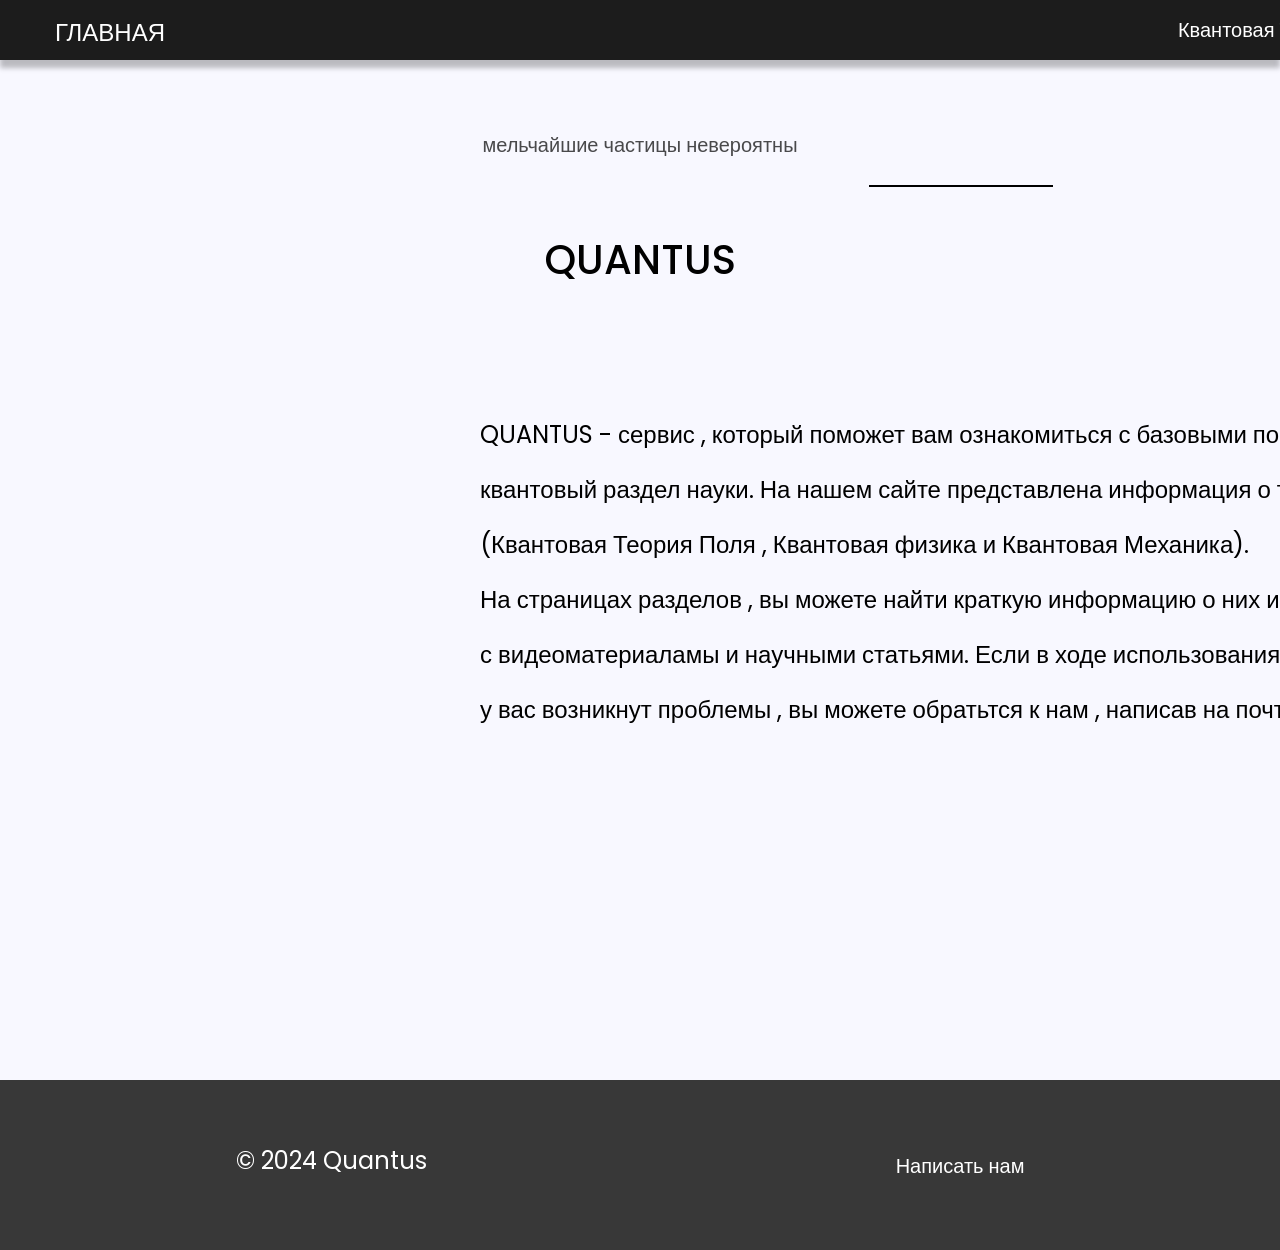
<file: index.html>
<!DOCTYPE html>
<html lang="en">
<head>
    <link rel="preconnect" href="https://fonts.googleapis.com">
    <link rel="preconnect" href="https://fonts.gstatic.com" crossorigin>
    <link href="https://fonts.googleapis.com/css2?family=Poppins:ital,wght@0,100;0,200;0,300;0,400;0,500;0,600;0,700;0,800;0,900;1,100;1,200;1,300;1,400;1,500;1,600;1,700;1,800;1,900&display=swap" rel="stylesheet">
    <meta charset="UTF-8">
    <meta name="viewport" content="width=device-width, initial-scale=1.0">
    <title>Главная</title>
    <link rel="stylesheet" href="main-style.css">
</head>
<body>
    <div class="container">
        <div class="main-text">
            <div style="width: 100%; height: 40px; left: 0px; top: 0px; position: absolute; opacity: 0.70; text-align: center; color: black; font-size: 20px; font-family: 'Poppins' , sans-serif; font-weight: 400; word-wrap: break-word">мельчайшие частицы невероятны</div>
            <div style="width: 100%; height: 100px; left: 0px; top: 100px; position: absolute; text-align: center; color: black; font-size: 40px; font-family: 'Poppins' , sans-serif; font-weight: 500; word-wrap: break-word">QUANTUS</div>
            <div style="width: 181.59px; height: 0px; left: 869px; top: 55px; position: absolute; border: 1px black solid"></div>
        </div>
        <div class="header">
            <div style="width: 100%; height: 60px; left: 0px; top: 0px; position: absolute; background: #1C1C1C; box-shadow: 0px 8px 5px rgba(0, 0, 0, 0.25)"></div>
            <div class="header-main"><a href="./index.html">ГЛАВНАЯ</a></div>
            <div class="header-theory"><a href="./theory.html">Квантовая Теория</a></div>
            <div class="header-physic"><a href="./physic.html">Квантовая Физика</a></div>
            <div class="header-mechanic"><a href="./mechanic.html">Квантовая Механика</a></div>
        </div>
        <div style="width: 960px; height: 640px; left: 480px; top: 407px; position: absolute; color: black; font-size: 24px; font-family: 'Poppins' , sans-serif; font-weight: 400; line-height: 55px; word-wrap: break-word">QUANTUS - сервис , который поможет вам ознакомиться с базовыми понятиями про квантовый раздел науки. На нашем сайте представлена информация о трёх разделах (Квантовая Теория Поля , Квантовая физика и Квантовая Механика).<br/>На страницах разделов , вы можете найти краткую информацию о них и ознакомиться с видеоматериаламы и научными статьями. Если в ходе использования нашего сайта у вас возникнут проблемы , вы можете обратьтся к нам , написав на почту.</div>
        <div class="footer">
            <div style="width: 100%; height: 170px; left: 0px; top: 0px; position: absolute; background: #383838"></div>
            <div class="footer-support"><a href="quantussupp0rt@gmail.com">Написать нам</a></div>
            <div style="width: 460px; height: 27px; left: 101px; top: 63px; position: absolute; text-align: center; color: white; font-size: 24px; font-family: 'Poppins' , sans-serif; font-weight: 400; word-wrap: break-word">© 2024 Quantus</div>
        </div>
    </div>
</body>
</html>
</file>
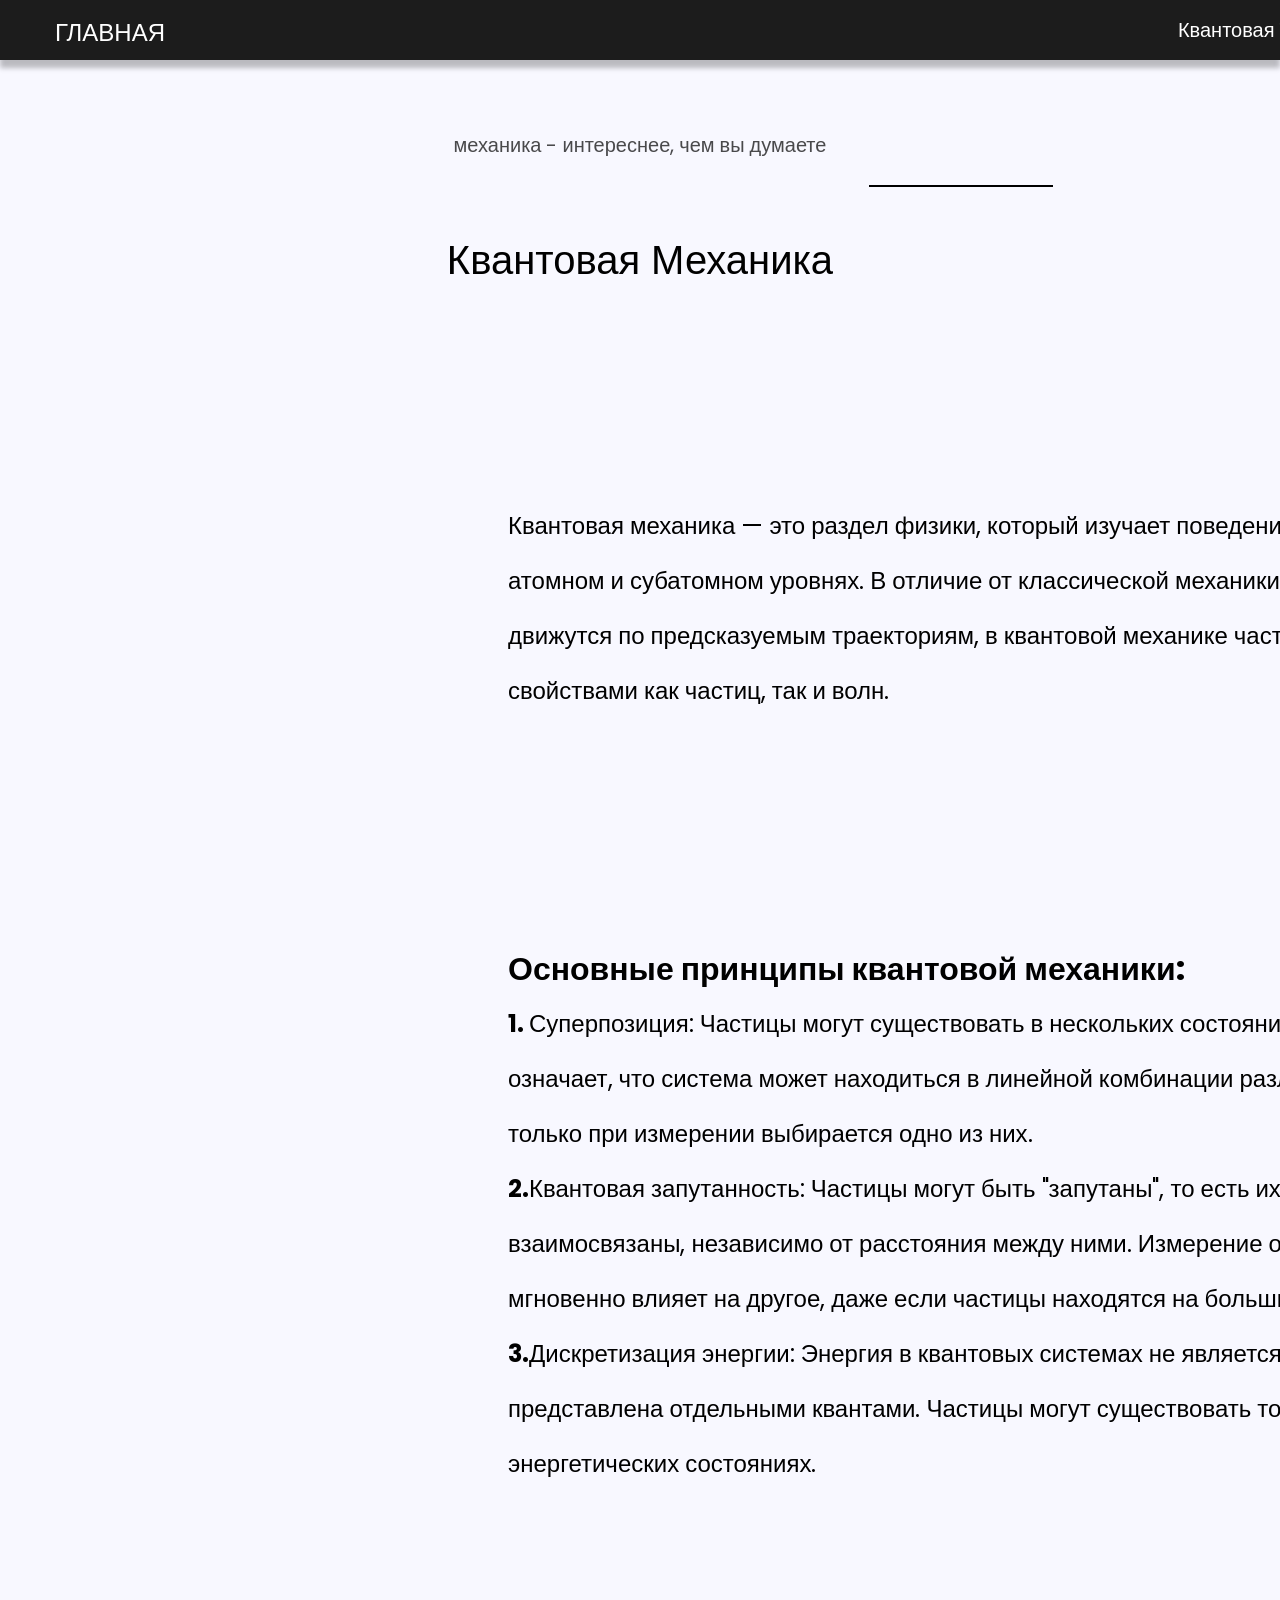
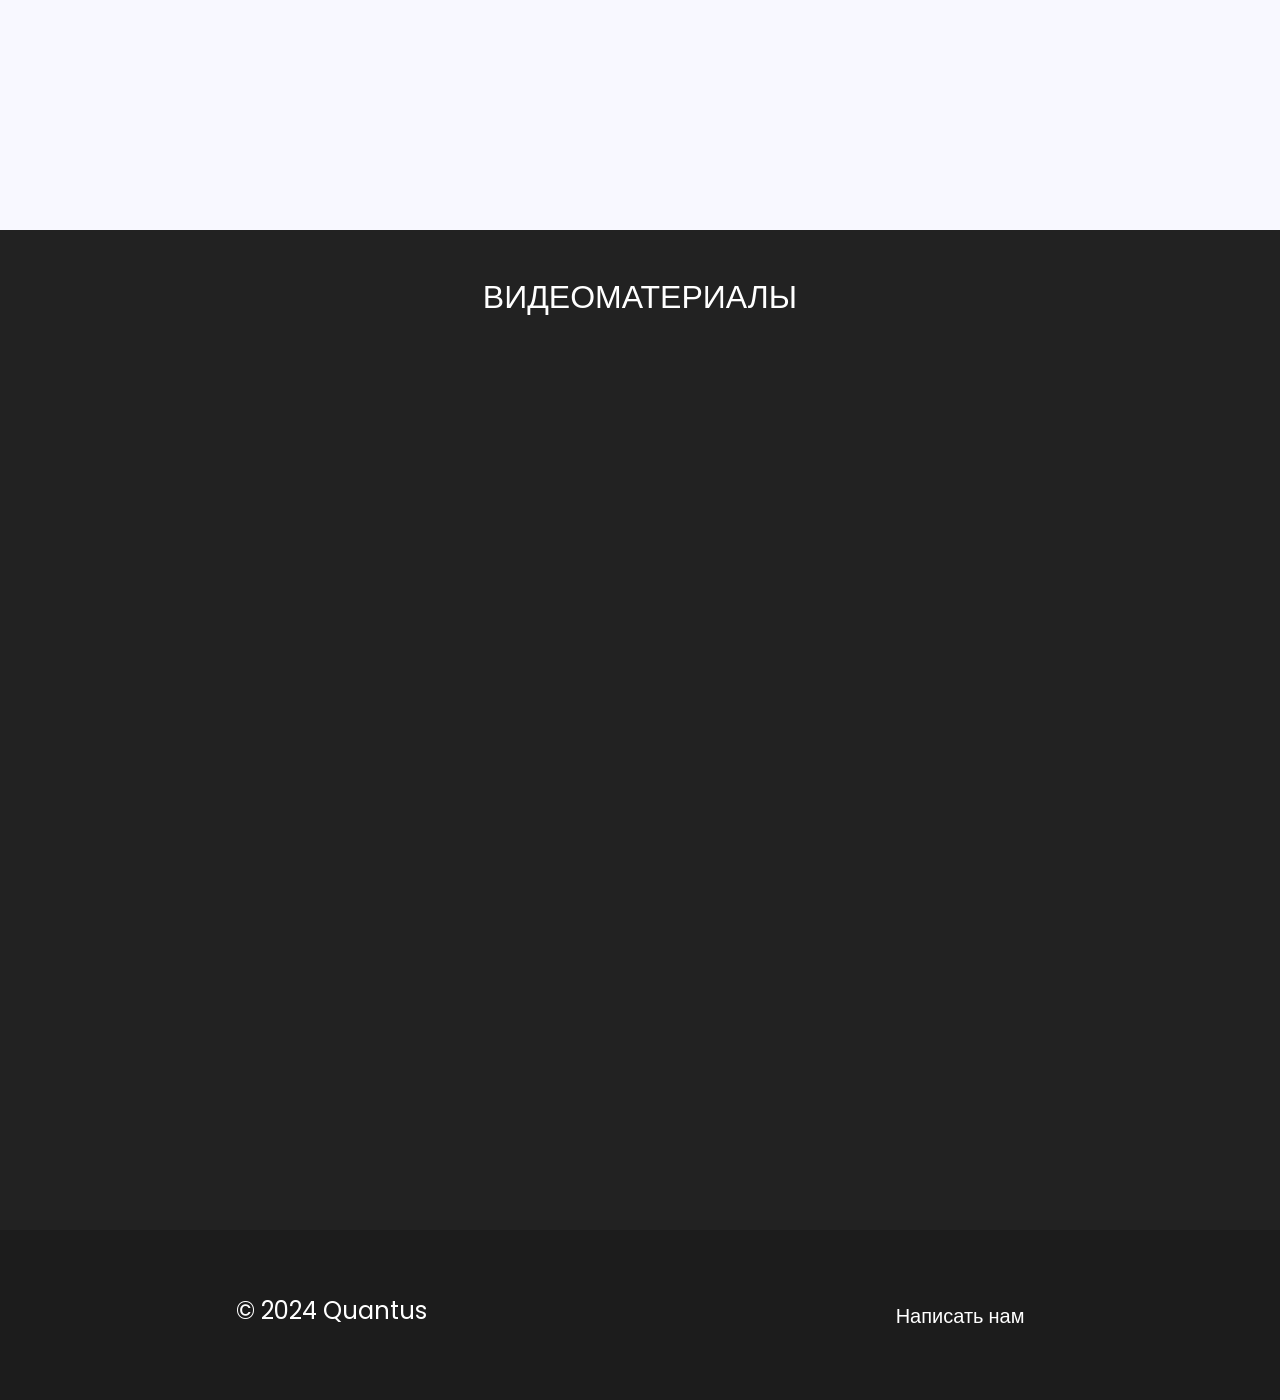
<file: mechanic.html>
<!DOCTYPE html>
<html lang="en">
<head>
    <link rel="preconnect" href="https://fonts.googleapis.com">
    <link rel="preconnect" href="https://fonts.gstatic.com" crossorigin>
    <link href="https://fonts.googleapis.com/css2?family=Poppins:ital,wght@0,100;0,200;0,300;0,400;0,500;0,600;0,700;0,800;0,900;1,100;1,200;1,300;1,400;1,500;1,600;1,700;1,800;1,900&display=swap" rel="stylesheet">
    <meta charset="UTF-8">
    <meta name="viewport" content="width=device-width, initial-scale=1.0">
    <title>Механика</title>
    <link rel="stylesheet" href="mechanic-style.css">
</head>
<body>
    <div class="container">
        <div style="width: 100%; height: 200px; left: -0px; top: 130px; position: absolute">
            <div style="width: 100%; height: 40px; left: 0px; top: 0px; position: absolute; opacity: 0.70; text-align: center; color: black; font-size: 20px; font-family: 'Poppins' , sans-serif; font-weight: 400; word-wrap: break-word">механика - интереснее, чем вы думаете</div>
            <div style="width: 100%; height: 100px; left: 0px; top: 100px; position: absolute; text-align: center; color: black; font-size: 40px; font-family: 'Poppins' , sans-serif;; font-weight: 400; word-wrap: break-word">Квантовая Механика</div>
            <div style="width: 181.59px; height: 0px; left: 869px; top: 55px; position: absolute; border: 1px black solid"></div>
        </div>
        <div class="header">
            <div style="width: 100%; height: 60px; left: 0px; top: 0px; position: absolute; background: #1C1C1C; box-shadow: 0px 8px 5px rgba(0, 0, 0, 0.25)"></div>
            <div class="header-main"><a href="./index.html">ГЛАВНАЯ</a></div>
            <div class="header-theory"><a href="./theory.html">Квантовая Теория</a></div>
            <div class="header-physic"><a href="./physic.html">Квантовая Физика</a></div>
            <div class="header-mechanic"><a href="./mechanic.html">Квантовая Механика</a></div>
        </div>
        <div style="width: 960px; height: 301px; left: 508px; top: 498px; position: absolute; color: black; font-size: 24px; font-family: 'Poppins' , sans-serif; font-weight: 400; line-height: 55px; word-wrap: break-word">Квантовая механика — это раздел физики, который изучает поведение частиц на атомном и субатомном уровнях. В отличие от классической механики, где объекты движутся по предсказуемым траекториям, в квантовой механике частицы обладают свойствами как частиц, так и волн.</div>
        <div style="width: 100%; height: 170px; left: 0px; top: 2830px; position: absolute">
            <div style="width: 100%; height: 170px; left: 0px; top: 0px; position: absolute; background: #1C1C1C"></div>
            <div class="footer-support"><a href="quantussupp0rt@gmail.com">Написать нам</a></div>
            <div style="width: 460px; height: 27px; left: 101px; top: 63px; position: absolute; text-align: center; color: white; font-size: 24px; font-family: 'Poppins' , sans-serif; font-weight: 400; word-wrap: break-word">© 2024 Quantus</div>
        </div>
        <div style="width: 100%; height: 1000px; left: 0px; top: 1830px; position: absolute">
            <div style="width: 100%; height: 1000px; left: 0px; top: 0px; position: absolute; background: #222222"></div>
            <div style="width: 100%; height: 65px; left: 0px; top: 39px; position: absolute; text-align: center; color: white; font-size: 32px; font-family: 'Poppins' , sans-serif; font-weight: 400; line-height: 55px; word-wrap: break-word">ВИДЕОМАТЕРИАЛЫ</div>
            <div style="width: 1100%; height: 223px; left: 0px; top: 377px; position: absolute; text-align: center; color: white; font-size: 32px; font-family: 'Poppins' , sans-serif; font-weight: 400; line-height: 55px; word-wrap: break-word">ВРЕМЕННО НЕ ДОСТУПНО</div>
        </div>
        <div style="width: 1073px; height: 800px; left: 508px; top: 941px; position: absolute"><span style="color: black; font-size: 32px; font-family: 'Poppins' , sans-serif; font-weight: 700; line-height: 55px; word-wrap: break-word">Основные принципы квантовой механики:<br/></span><span style="color: black; font-size: 24px; font-family: 'Poppins' , sans-serif; font-weight: 400; line-height: 55px; word-wrap: break-word">  </span><span style="color: black; font-size: 24px; font-family: 'Poppins' , sans-serif; font-weight: 700; line-height: 55px; word-wrap: break-word">1. </span><span style="color: black; font-size: 24px; font-family: 'Poppins' , sans-serif; font-weight: 400; line-height: 55px; word-wrap: break-word">Суперпозиция: Частицы могут существовать в нескольких состояниях одновременно. Это означает, что система может находиться в линейной комбинации различных состояний, и только при измерении выбирается одно из них.<br/></span><span style="color: black; font-size: 24px; font-family: 'Poppins' , sans-serif;; font-weight: 700; line-height: 55px; word-wrap: break-word">2.</span><span style="color: black; font-size: 24px; font-family: 'Poppins' , sans-serif; font-weight: 400; line-height: 55px; word-wrap: break-word">Квантовая запутанность: Частицы могут быть "запутаны", то есть их состояния взаимосвязаны, независимо от расстояния между ними. Измерение одного состояния мгновенно влияет на другое, даже если частицы находятся на больших расстояниях.<br/></span><span style="color: black; font-size: 24px; font-family: 'Poppins' , sans-serif; font-weight: 700; line-height: 55px; word-wrap: break-word">3.</span><span style="color: black; font-size: 24px; font-family: 'Poppins' , sans-serif; font-weight: 400; line-height: 55px; word-wrap: break-word">Дискретизация энергии: Энергия в квантовых системах не является непрерывной, а представлена отдельными квантами. Частицы могут существовать только в определенных энергетических состояниях.</span></div>
    </div>
</body>
</html>
</file>
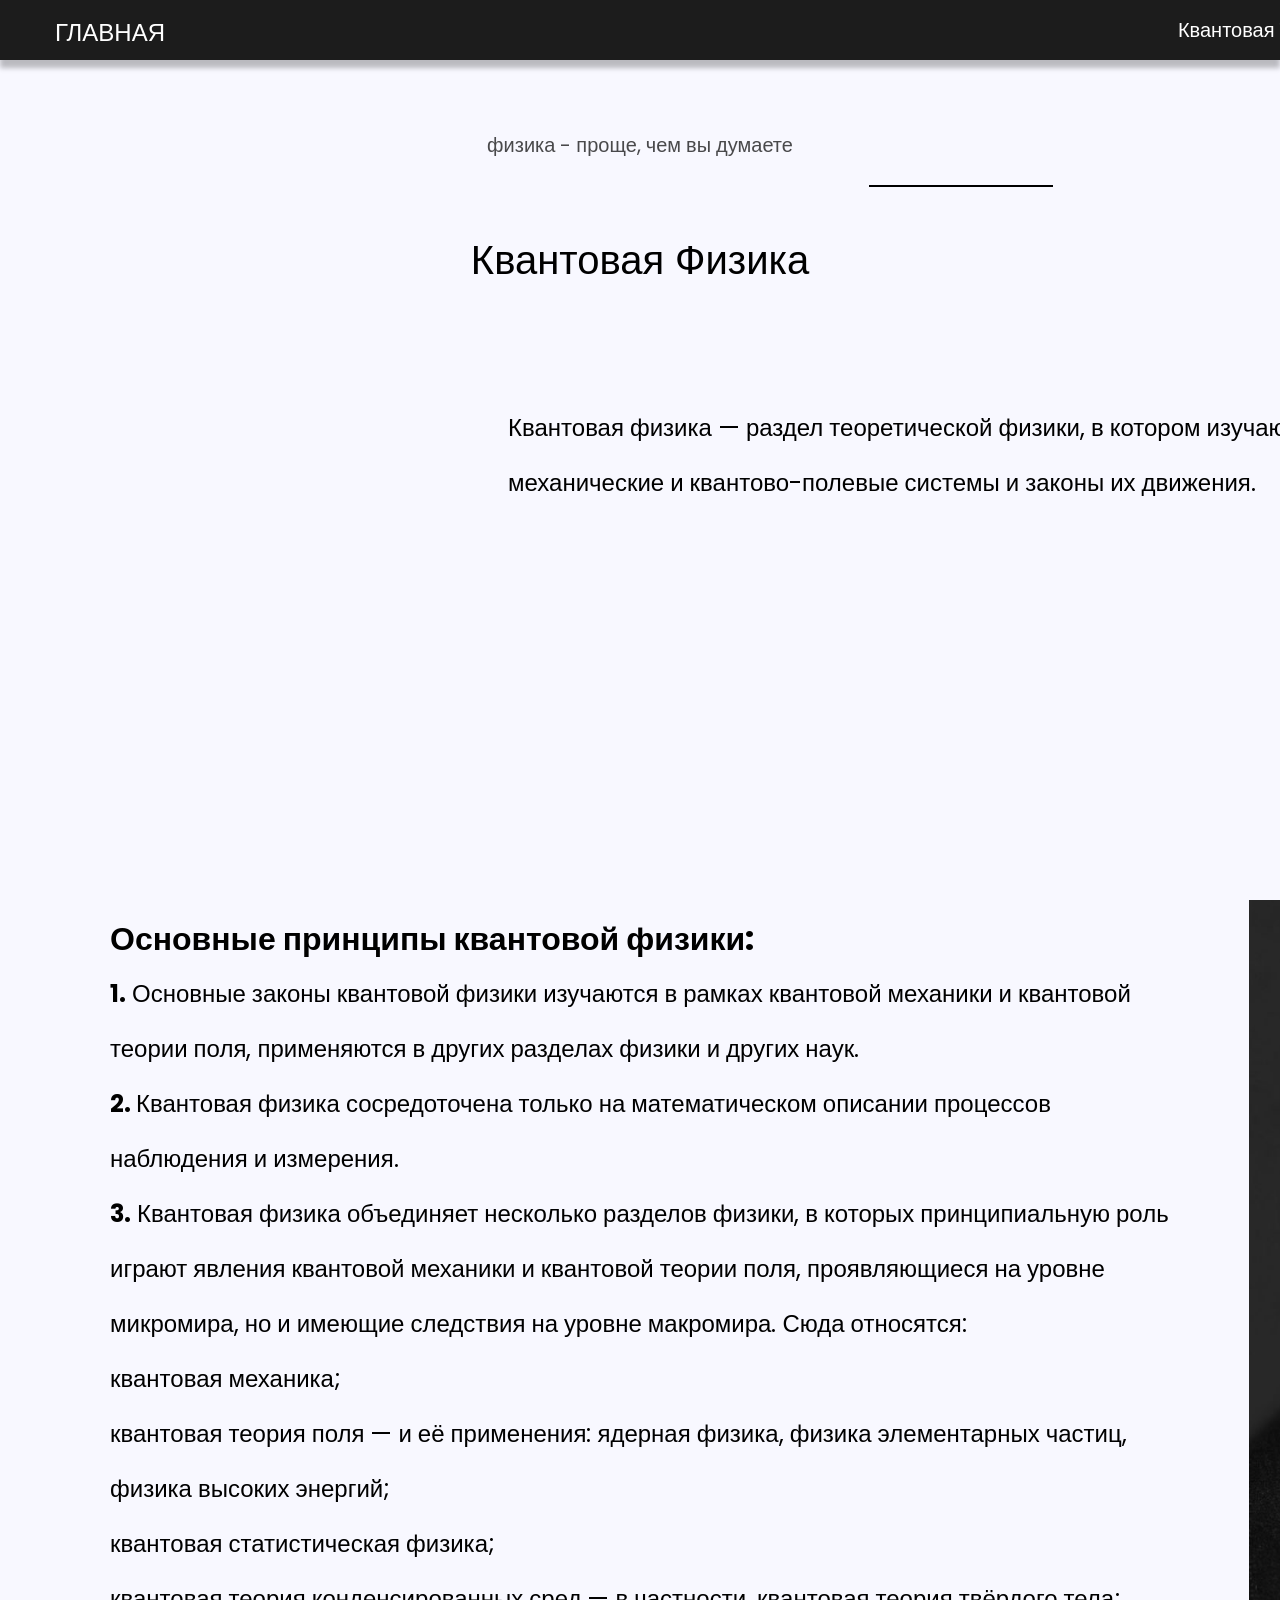
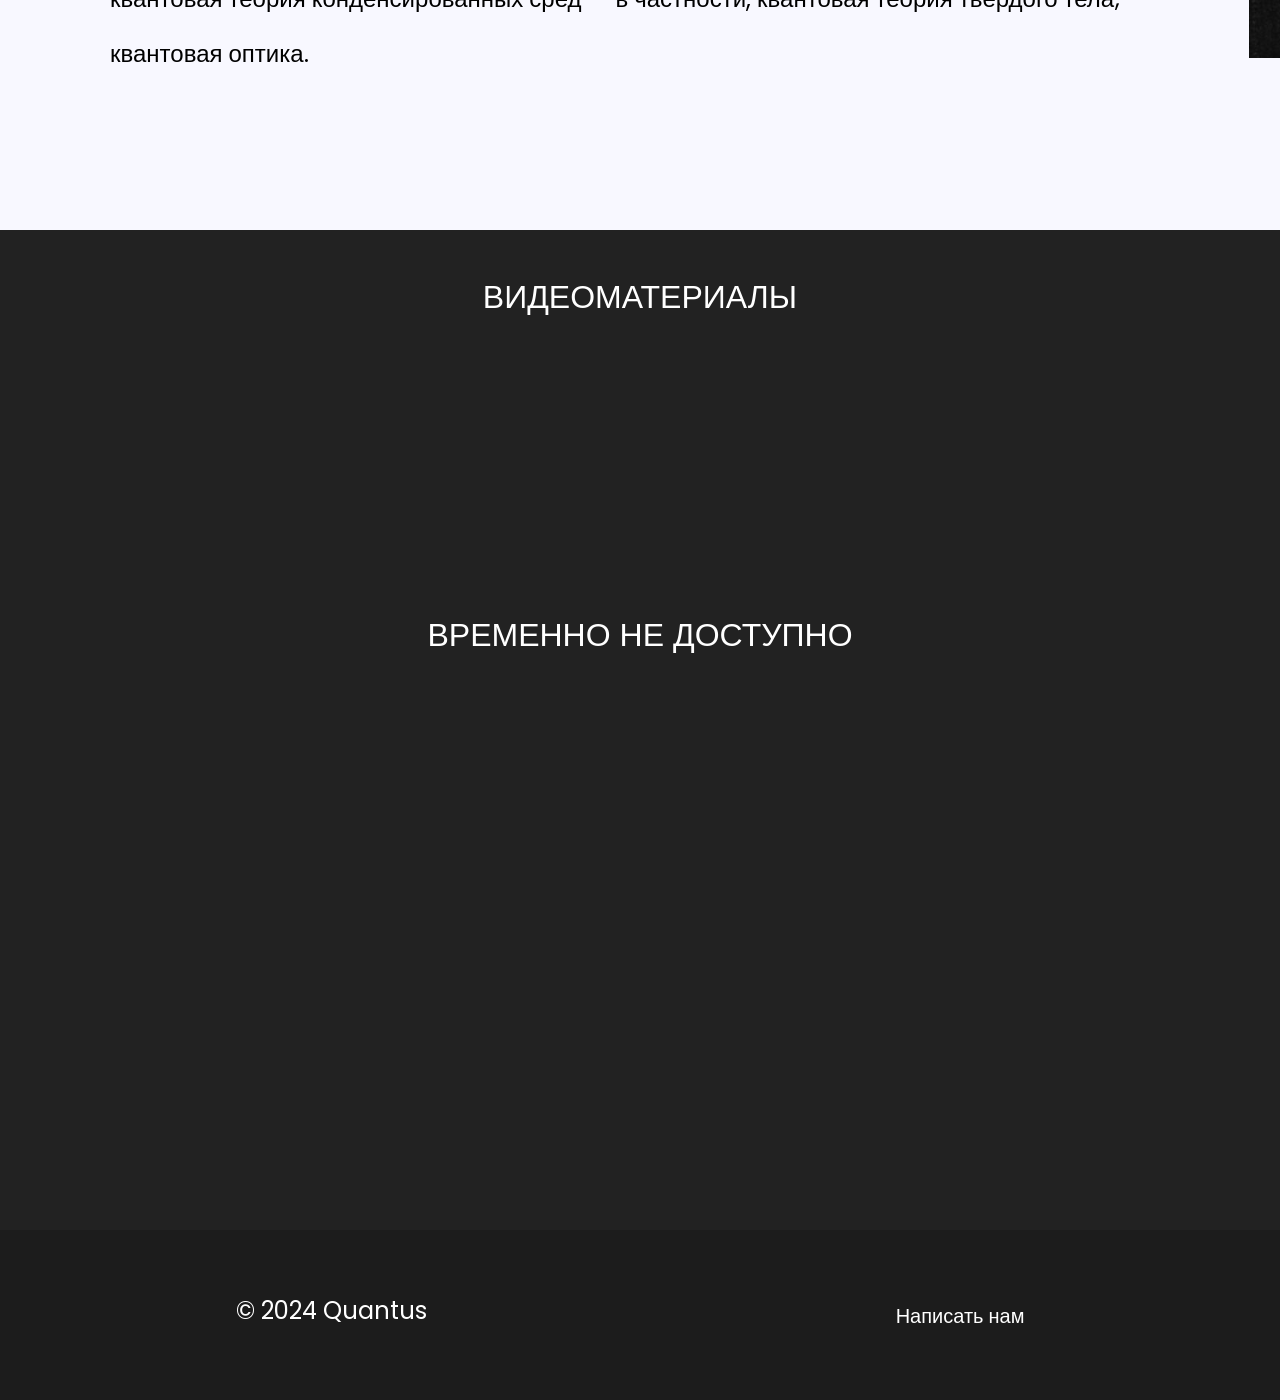
<file: physic.html>
<!DOCTYPE html>
<html lang="en">
<head>
    <link rel="preconnect" href="https://fonts.googleapis.com">
    <link rel="preconnect" href="https://fonts.gstatic.com" crossorigin>
    <link href="https://fonts.googleapis.com/css2?family=Poppins:ital,wght@0,100;0,200;0,300;0,400;0,500;0,600;0,700;0,800;0,900;1,100;1,200;1,300;1,400;1,500;1,600;1,700;1,800;1,900&display=swap" rel="stylesheet">
    <meta charset="UTF-8">
    <meta name="viewport" content="width=device-width, initial-scale=1.0">
    <title>Физика</title>
    <link rel="stylesheet" href="physic.css">
</head>
<body>
    <div class="container">
        <div style="width: 100%; height: 200px; left: -0px; top: 130px; position: absolute">
            <div style="width: 100%; height: 40px; left: 0px; top: 0px; position: absolute; opacity: 0.70; text-align: center; color: black; font-size: 20px; font-family: 'Poppins' , sans-serif; font-weight: 400; word-wrap: break-word">физика - проще, чем вы думаете</div>
            <div style="width: 100%; height: 100px; left: 0px; top: 100px; position: absolute; text-align: center; color: black; font-size: 40px; font-family: 'Poppins' , sans-serif; font-weight: 400; word-wrap: break-word">Квантовая Физика</div>
            <div style="width: 181.59px; height: 0px; left: 869px; top: 55px; position: absolute; border: 1px black solid"></div>
        </div>
        <div class="header">
            <div style="width: 100%; height: 60px; left: 0px; top: 0px; position: absolute; background: #1C1C1C; box-shadow: 0px 8px 5px rgba(0, 0, 0, 0.25)"></div>
            <div class="header-main"><a href="./index.html">ГЛАВНАЯ</a></div>
            <div class="header-theory"><a href="./theory.html">Квантовая Теория</a></div>
            <div class="header-physic"><a href="./physic.html">Квантовая Физика</a></div>
            <div class="header-mechanic"><a href="./mechanic.html">Квантовая Механика</a></div>
        </div>
        <div style="width: 960px; height: 400px; left: 508px; top: 400px; position: absolute; color: black; font-size: 24px; font-family: 'Poppins' , sans-serif; font-weight: 400; line-height: 55px; word-wrap: break-word">Квантовая физика — раздел теоретической физики, в котором изучаются квантово-механические и квантово-полевые системы и законы их движения.</div>
        <div style="width: 100%; height: 170px; left: 0px; top: 2830px; position: absolute">
            <div style="width: 100%; height: 170px; left: 0px; top: 0px; position: absolute; background: #1C1C1C"></div>
            <div class="footer-support"><a href="quantussupp0rt@gmail.com">Написать нам</a></div>
            <div style="width: 460px; height: 27px; left: 101px; top: 63px; position: absolute; text-align: center; color: white; font-size: 24px; font-family: 'Poppins' , sans-serif; font-weight: 400; word-wrap: break-word">© 2024 Quantus</div>
        </div>
        <div style="width: 100%; height: 1000px; left: 0px; top: 1830px; position: absolute">
            <div style="width: 100%; height: 1000px; left: 0px; top: 0px; position: absolute; background: #222222"></div>
            <div style="width: 100%; height: 65px; left: 0px; top: 39px; position: absolute; text-align: center; color: white; font-size: 32px; font-family: 'Poppins' , sans-serif; font-weight: 400; line-height: 55px; word-wrap: break-word">ВИДЕОМАТЕРИАЛЫ</div>
            <div style="width: 100%; height: 223px; left: 0px; top: 377px; position: absolute; text-align: center; color: white; font-size: 32px; font-family: 'Poppins' , sans-serif; font-weight: 400; line-height: 55px; word-wrap: break-word">ВРЕМЕННО НЕ ДОСТУПНО</div>
        </div>
        <div style="width: 169.78px; height: 27.43px; left: 1523.16px; top: 1556.75px; position: absolute; color: black; font-size: 24px; font-family: 'Poppins' , sans-serif; font-weight: 700; line-height: 55px; word-wrap: break-word">Макс Планк</div>
        <div style="width: 1697.90px; height: 900px; left: 110px; top: 900px; position: absolute">
            <div style="width: 1073px; height: 888.88px; left: -0px; top: 11.12px; position: absolute"><span style="color: black; font-size: 32px; font-family: 'Poppins' , sans-serif; font-weight: 700; line-height: 55px; word-wrap: break-word">Основные принципы квантовой физики:<br/></span><span style="color: black; font-size: 24px; font-family: 'Poppins' , sans-serif; font-weight: 400; line-height: 55px; word-wrap: break-word">  </span><span style="color: black; font-size: 24px; font-family: 'Poppins' , sans-serif; font-weight: 700; line-height: 55px; word-wrap: break-word"> 1.</span><span style="color: black; font-size: 24px; font-family: 'Poppins' , sans-serif; font-weight: 400; line-height: 55px; word-wrap: break-word">  Основные законы квантовой физики изучаются в рамках квантовой механики и квантовой теории поля, применяются в других разделах физики и других наук. <br/>   </span><span style="color: black; font-size: 24px; font-family: 'Poppins' , sans-serif; font-weight: 700; line-height: 55px; word-wrap: break-word">2. </span><span style="color: black; font-size: 24px; font-family: 'Poppins' , sans-serif; font-weight: 400; line-height: 55px; word-wrap: break-word"> Квантовая физика сосредоточена только на математическом описании процессов наблюдения и измерения. <br/>   </span><span style="color: black; font-size: 24px; font-family: 'Poppins' , sans-serif; font-weight: 700; line-height: 55px; word-wrap: break-word">3.</span><span style="color: black; font-size: 24px; font-family: 'Poppins' , sans-serif; font-weight: 400; line-height: 55px; word-wrap: break-word">  Квантовая физика объединяет несколько разделов физики, в которых принципиальную роль играют явления квантовой механики и квантовой теории поля, проявляющиеся на уровне микромира, но и имеющие следствия на уровне макромира.                Сюда относятся: <br/></span><span style="color: black; font-size: 24px; font-family: 'Poppins' , sans-serif; font-weight: 400; line-height: 55px; word-wrap: break-word">квантовая механика; <br/>квантовая теория поля — и её применения: ядерная физика, физика элементарных частиц, физика высоких энергий; <br/>квантовая статистическая физика; <br/>квантовая теория конденсированных сред — в частности, квантовая теория твёрдого тела; <br/>квантовая оптика. </span></div>
            <div style="width: 183.18px; height: 0px; left: 1328.74px; top: 777.16px; position: absolute; border: 1px black solid"></div>
            <img style="width: 558.90px; height: 758.46px; left: 1139px; top: 0px; position: absolute" src="photo_2024-12-05_22-36-20.jpg" />
            <div style="width: 100px; height: 101.12px; left: 1377px; top: 756.40px; position: absolute"></div>
        </div>
    </div>
</body>
</html>
</file>
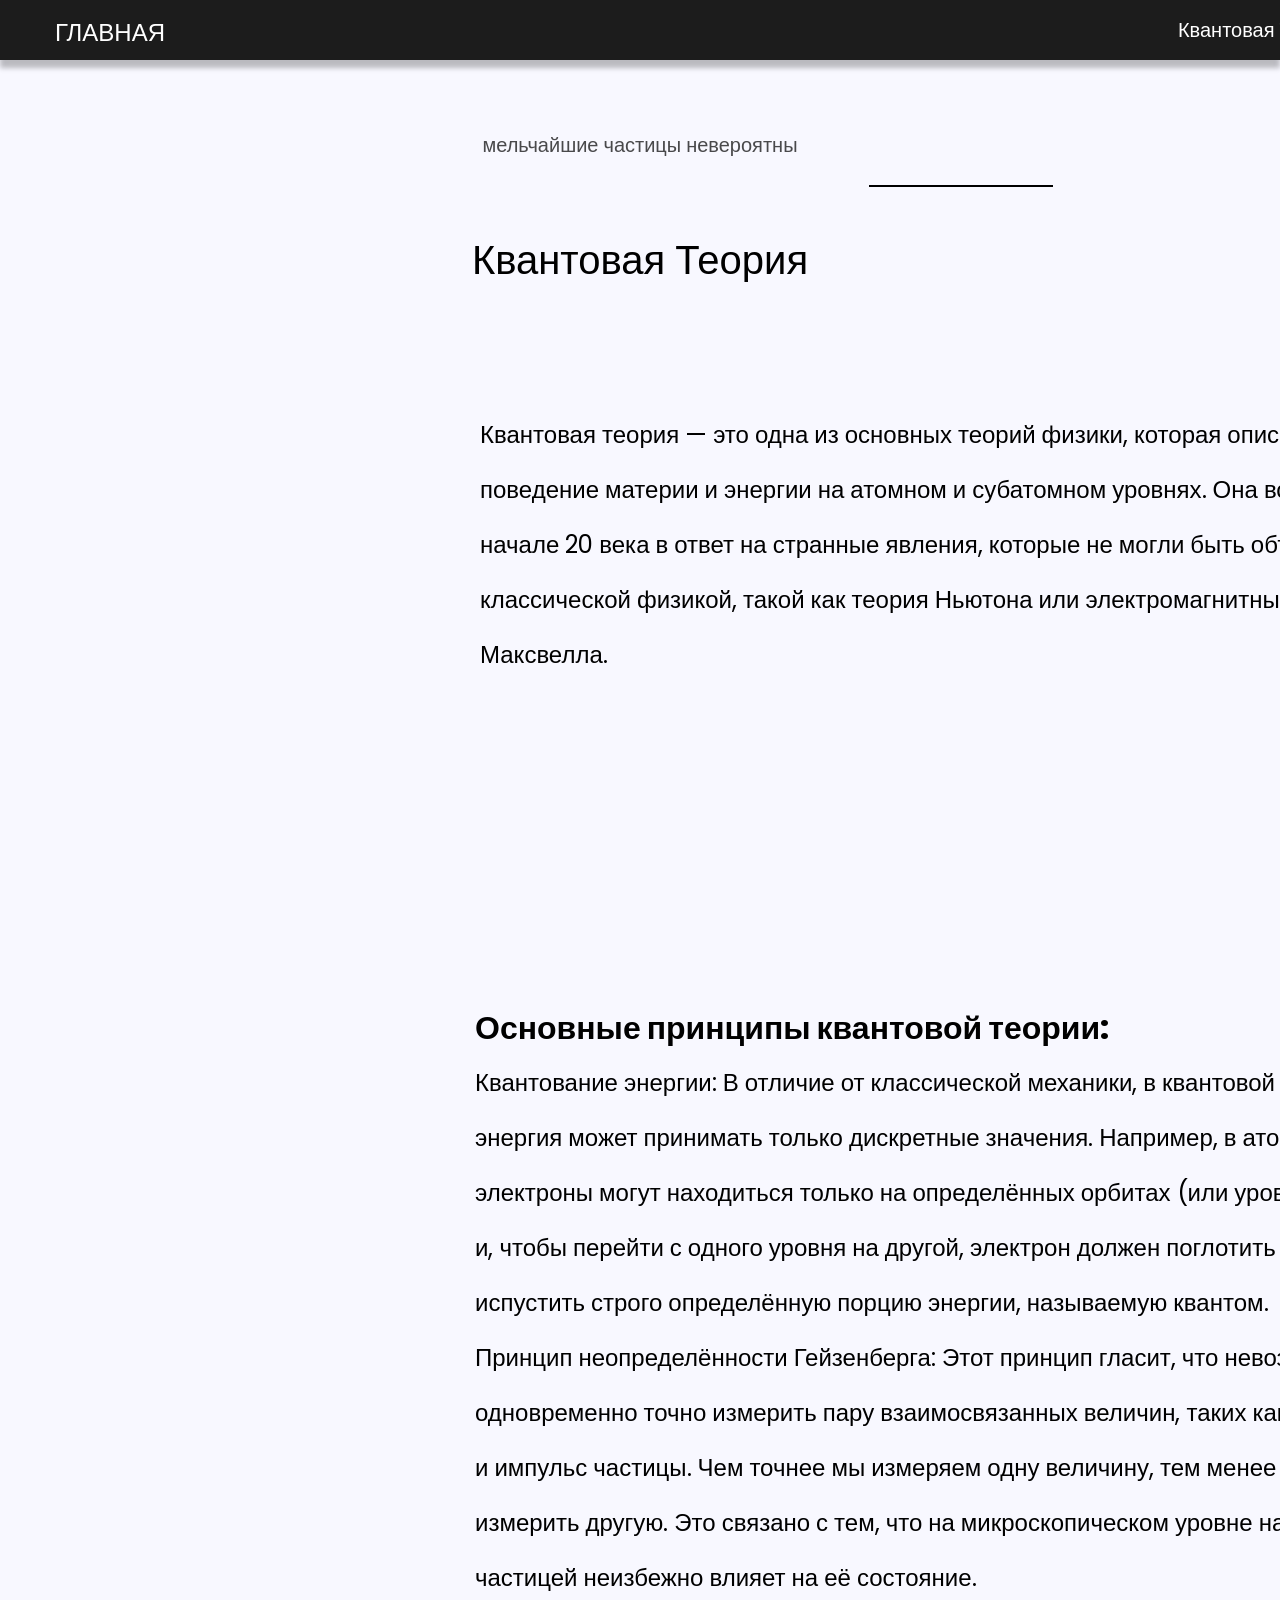
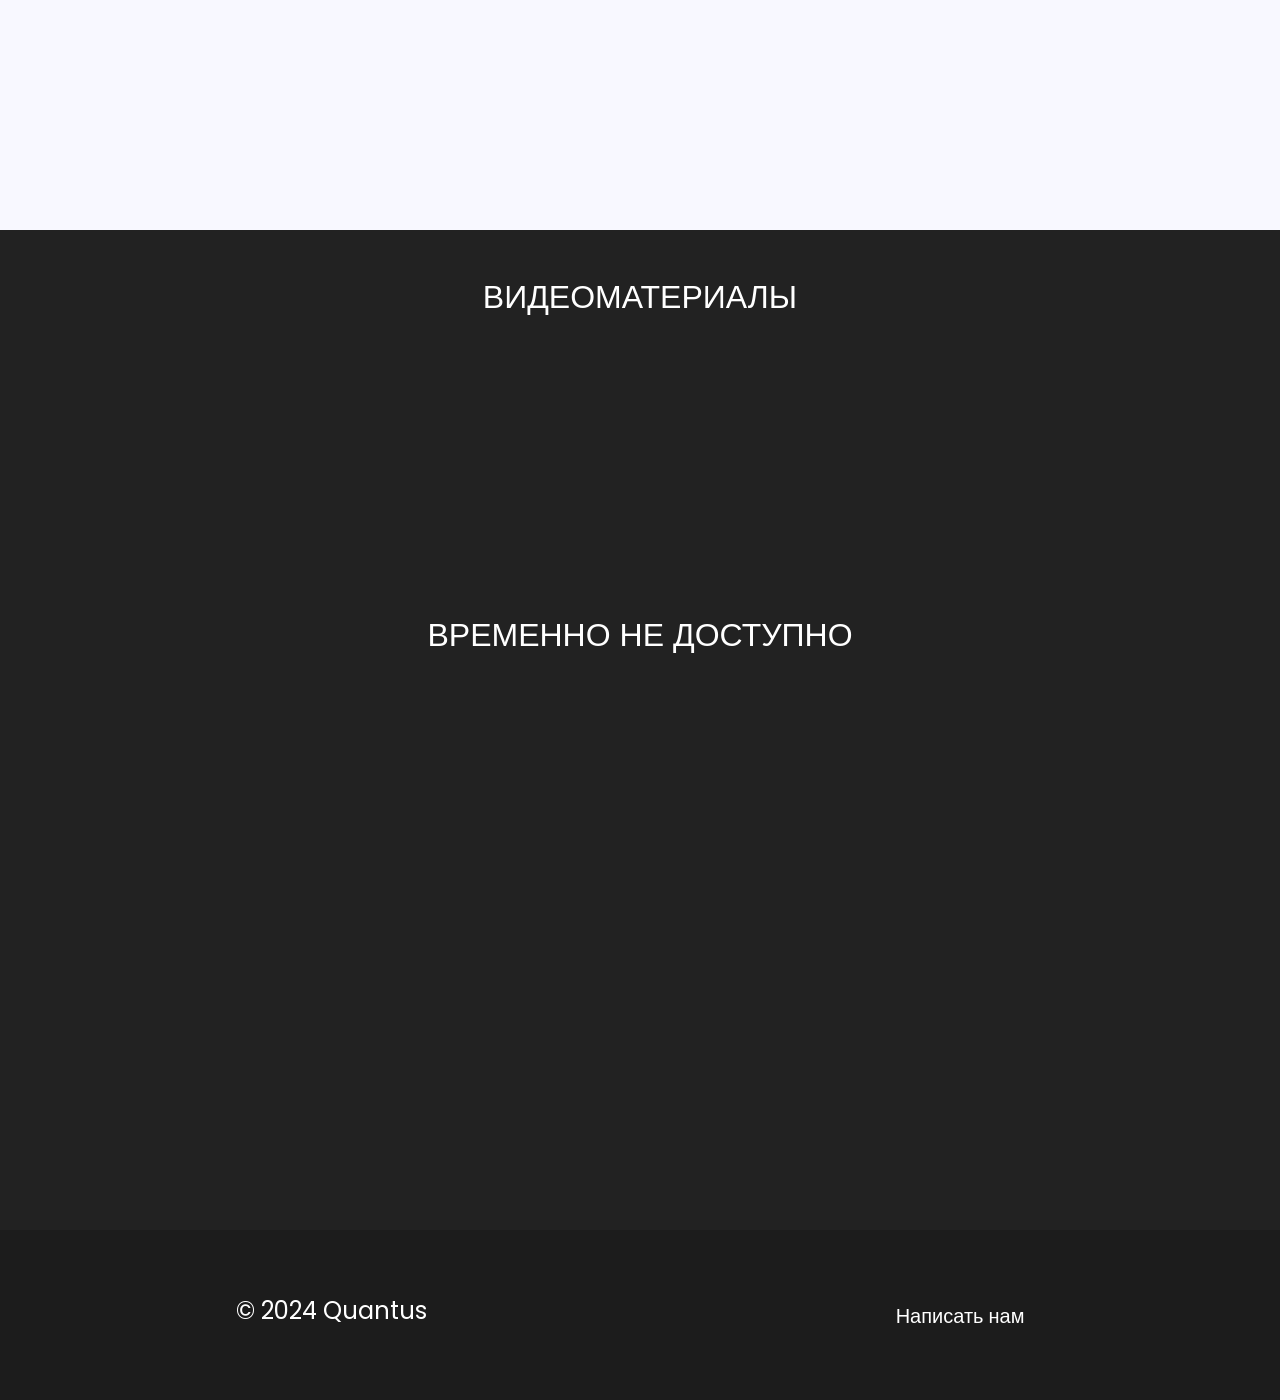
<file: theory.html>
<!DOCTYPE html>
<html lang="en">
<head>
      <link rel="preconnect" href="https://fonts.googleapis.com">
      <link rel="preconnect" href="https://fonts.gstatic.com" crossorigin>
      <link href="https://fonts.googleapis.com/css2?family=Poppins:ital,wght@0,100;0,200;0,300;0,400;0,500;0,600;0,700;0,800;0,900;1,100;1,200;1,300;1,400;1,500;1,600;1,700;1,800;1,900&display=swap" rel="stylesheet">
    <meta charset="UTF-8">
    <meta name="viewport" content="width=device-width, initial-scale=1.0">
    <title>Теория</title>
    <link rel="stylesheet" href="theory-style.css">
</head>
<body>
      <div class="container">
            <div style="width: 100%; height: 200px; left: -0px; top: 130px; position: absolute">
                <div style="width: 100%; height: 40px; left: 0px; top: 0px; position: absolute; opacity: 0.70; text-align: center; color: black; font-size: 20px; font-family: 'Poppins' , sans-serif; font-weight: 400; word-wrap: break-word">мельчайшие частицы невероятны</div>
                <div style="width: 100%; height: 100px; left: 0px; top: 100px; position: absolute; text-align: center; color: black; font-size: 40px; font-family: 'Poppins' , sans-serif; font-weight: 500; word-wrap: break-word">Квантовая Теория</div>
                <div style="width: 181.59px; height: 0px; left: 869px; top: 55px; position: absolute; border: 1px black solid"></div>
            </div>
            <div class="header">
                <div style="width: 100%; height: 60px; left: 0px; top: 0px; position: absolute; background: #1C1C1C; box-shadow: 0px 8px 5px rgba(0, 0, 0, 0.25)"></div>
                <div class="header-main"><a href="./index.html">ГЛАВНАЯ</a></div>
                <div class="header-theory"><a href="./theory.html">Квантовая Теория</a></div>
                <div class="header-physic"><a href="./physic.html">Квантовая Физика</a></div>
                <div class="header-mechanic"><a href="./mechanic.html">Квантовая Механика</a></div>
            </div>
            <div style="width: 960px; height: 530px; left: 480px; top: 407px; position: absolute; color: black; font-size: 24px; font-family: 'Poppins' , sans-serif; font-weight: 400; line-height: 55px; word-wrap: break-word">Квантовая теория — это одна из основных теорий физики, которая описывает поведение материи и энергии на атомном и субатомном уровнях. Она возникла в начале 20 века в ответ на странные явления, которые не могли быть объяснены классической физикой, такой как теория Ньютона или электромагнитные волны Максвелла.</div>
            <div style="width: 960px; height: 800px; left: 475px; top: 1000px; position: absolute"><span style="color: black; font-size: 32px; font-family: 'Poppins' , sans-serif; font-weight: 800; line-height: 55px; word-wrap: break-word">Основные принципы квантовой теории:<br/></span><span style="color: black; font-size: 24px; font-family: 'Poppins' , sans-serif; font-weight: 400; line-height: 55px; word-wrap: break-word">Квантование энергии: В отличие от классической механики, в квантовой механике энергия может принимать только дискретные значения. Например, в атомах электроны могут находиться только на определённых орбитах (или уровнях энергии), и, чтобы перейти с одного уровня на другой, электрон должен поглотить или испустить строго определённую порцию энергии, называемую квантом.<br/>Принцип неопределённости Гейзенберга: Этот принцип гласит, что невозможно одновременно точно измерить пару взаимосвязанных величин, таких как положение и импульс частицы. Чем точнее мы измеряем одну величину, тем менее точно можно измерить другую. Это связано с тем, что на микроскопическом уровне наблюдение за частицей неизбежно влияет на её состояние.</span></div>
            <div class="footer">
                <div style="width: 100%; height: 170px; left: 0px; top: 0px; position: absolute; background: #1C1C1C"></div>
                <div class="footer-support"><a href="">Написать нам</a></div>
                <div style="width: 460px; height: 27px; left: 101px; top: 63px; position: absolute; text-align: center; color: white; font-size: 24px; font-family: 'Poppins' , sans-serif; font-weight: 400; word-wrap: break-word">© 2024 Quantus</div>
            </div>
            <div style="width: 100%; height: 1000px; left: 0px; top: 1830px; position: absolute">
                <div style="width: 100%; height: 1000px; left: 0px; top: 0px; position: absolute; background: #222222"></div>
                <div style="width: 100%; height: 65px; left: 0px; top: 39px; position: absolute; text-align: center; color: white; font-size: 32px; font-family: 'Poppins' , sans-serif; font-weight: 400; line-height: 55px; word-wrap: break-word">ВИДЕОМАТЕРИАЛЫ</div>
                <div style="width: 100%; height: 223px; left: 0px; top: 377px; position: absolute; text-align: center; color: white; font-size: 32px; font-family: 'Poppins' , sans-serif; font-weight: 400; line-height: 55px; word-wrap: break-word">ВРЕМЕННО НЕ ДОСТУПНО</div>
            </div>
        </div>
</body>
</html>
</file>
<file: main-style.css>
*{
    padding: 0;
    margin: 0;
    box-sizing: 0;
    text-decoration: none;
  }

.container{
  width: 100%;
  height: 1250px;
  position: relative;
  background: #F8F8FF;
  transform: translateY(-50px);
  animation: animDown 1.0s ease-out forwards;
  opacity: 0;
}

.main-text{
  width: 100%;
  height: 200px;
  left: 0px;
  top: 130px;
  position: absolute
}

.header{
  width: 100%;
  height: 60px;
  left: 0px;
  top: 0px;
  position: absolute
}

.header-main a{
  width: 220px;
  height: 45px;
  left: 0px;
  top: 15px;
  position: absolute;
  text-align: center;
  color: white;
  font-size: 24px;
  font-family: 'Poppins' , sans-serif;
  font-weight: 400;
  word-wrap: break-word;
  transition: color 0.4s ease;
}

.header-main a:hover{
  color: rgb(255, 145, 41);
}

.header-theory a{
  width: 220px;
  height: 45px;
  left: 1152px;
  top: 15px;
  position: absolute;
  text-align: center;
  color: white;
  font-size: 20px;
  font-family: 'Poppins' , sans-serif;
  font-weight: 400;
  word-wrap: break-word;
  transition: color 0.4s ease;
}

.header-theory a:hover{
  color: rgb(255, 145, 41);
}

.header-physic a{
  width: 219px;
  height: 45px;
  left: 1406px;
  top: 15px;
  position: absolute;
  text-align: center;
  color: white;
  font-size: 20px;
  font-family: 'Poppins' , sans-serif;
  font-weight: 400; word-wrap: break-word;
  transition: color 0.4s ease;
}

.header-physic a:hover{
  color: rgb(255, 145, 41);
}

.header-mechanic a{
  width: 220px;
  height: 45px;
  left: 1659px;
  top: 15px;
  position: absolute;
  text-align: center;
  color: white;
  font-size: 20px;
  font-family: 'Poppins' , sans-serif;
  font-weight: 400;
  word-wrap: break-word;
  transition: color 0.4s ease;
}

.header-mechanic a:hover{
  color: rgb(255, 145, 41);
}

.footer{
  width: 100%;
  height: 170px;
  left: 0px;
  top: 1080px;
  position: absolute
}

.footer-support a{
  width: 150px;
  height: 23px;
  left: 885px;
  top: 71px;
  position: absolute;
  text-align: center;
  color: white;
  font-size: 20px;
  font-family: 'Poppins' , sans-serif;
  font-weight: 400;
  word-wrap: break-word;
  transition: color 0.4s ease;
}

.footer-support a:hover{
  color: rgb(255, 145, 41);
}





@keyframes animDown {
  0% {
  opacity: 0;
  transform: translateY(-300px);
  }
  100% {
  opacity: 1;
  transform: translateY(0);
  }
}
</file>
<file: mechanic-style.css>
*{
    padding: 0;
    margin: 0;
    box-sizing: 0;
    text-decoration: none;
  }

.container{
	width: 100%;
	height: 3000px;
	position: relative;
	background: #F8F8FF;
	transform: translateY(-50px);
  	animation: animDown 1.0s ease-out forwards;
  	opacity: 0;
}

.main-text{
  width: 100%;
  height: 200px;
  left: 0px;
  top: 130px;
  position: absolute
}

.header{
    z-index: 10;
  width: 100%;
  height: 60px;
  left: 0px;
  top: 0px;
  position: absolute
}

.header-main a{
  width: 220px;
  height: 45px;
  left: 0px;
  top: 15px;
  position: absolute;
  text-align: center;
  color: white;
  font-size: 24px;
  font-family: 'Poppins' , sans-serif;
  font-weight: 400;
  word-wrap: break-word;
  transition: color 0.4s ease;
}

.header-main a:hover{
  color: rgb(255, 145, 41);
}

.header-theory a{
  width: 220px;
  height: 45px;
  left: 1152px;
  top: 15px;
  position: absolute;
  text-align: center;
  color: white;
  font-size: 20px;
  font-family: 'Poppins' , sans-serif;
  font-weight: 400;
  word-wrap: break-word;
  transition: color 0.4s ease;
}

.header-theory a:hover{
  color: rgb(255, 145, 41);
}

.header-physic a{
  width: 219px;
  height: 45px;
  left: 1406px;
  top: 15px;
  position: absolute;
  text-align: center;
  color: white;
  font-size: 20px;
  font-family: 'Poppins' , sans-serif;
  font-weight: 400; word-wrap: break-word;
  transition: color 0.4s ease;
}

.header-physic a:hover{
  color: rgb(255, 145, 41);
}

.header-mechanic a{
  width: 220px;
  height: 45px;
  left: 1659px;
  top: 15px;
  position: absolute;
  text-align: center;
  color: white;
  font-size: 20px;
  font-family: 'Poppins' , sans-serif;
  font-weight: 400;
  word-wrap: break-word;
  transition: color 0.4s ease;
}

.header-mechanic a:hover{
  color: rgb(255, 145, 41);
}

.footer{
	width: 100%;
	height: 170px;
	left: 0px;
	top: 2830px;
	position: absolute;
}

.footer-support a{
	width: 150px;
	height: 23px;
	left: 885px;
	top: 71px;
	position: absolute;
	text-align: center;
	color: white;
	font-size: 20px;
	font-family: 'Poppins' , sans-serif;
	font-weight: 400;
	word-wrap: break-word;
	transition: color 0.4s ease;
}

.footer-support a:hover{
	color: rgb(255, 145, 41);
}


@keyframes animDown {
	0% {
	opacity: 0;
	transform: translateY(-300px);
	}
	100% {
	opacity: 1;
	transform: translateY(0);
	}
}
</file>
<file: physic.css>
*{
    padding: 0;
    margin: 0;
    box-sizing: 0;
    text-decoration: none;
  }

.container{
	width: 100%;
	height: 3000px;
	position: relative;
	background: #F8F8FF;
	transform: translateY(-50px);
  animation: animDown 1.0s ease-out forwards;
  opacity: 0;
}

.main-text{
  width: 100%;
  height: 200px;
  left: 0px;
  top: 130px;
  position: absolute
}

.header{
  width: 100%;
  height: 60px;
  left: 0px;
  top: 0px;
  position: absolute
}

.header-main a{
  width: 220px;
  height: 45px;
  left: 0px;
  top: 15px;
  position: absolute;
  text-align: center;
  color: white;
  font-size: 24px;
  font-family: 'Poppins' , sans-serif;
  font-weight: 400;
  word-wrap: break-word;
  transition: color 0.4s ease;
}

.header-main a:hover{
  color: rgb(255, 145, 41);
}

.header-theory a{
  width: 220px;
  height: 45px;
  left: 1152px;
  top: 15px;
  position: absolute;
  text-align: center;
  color: white;
  font-size: 20px;
  font-family: 'Poppins' , sans-serif;
  font-weight: 400;
  word-wrap: break-word;
  transition: color 0.4s ease;
}

.header-theory a:hover{
  color: rgb(255, 145, 41);
}

.header-physic a{
  width: 219px;
  height: 45px;
  left: 1406px;
  top: 15px;
  position: absolute;
  text-align: center;
  color: white;
  font-size: 20px;
  font-family: 'Poppins' , sans-serif;
  font-weight: 400; word-wrap: break-word;
  transition: color 0.4s ease;
}

.header-physic a:hover{
  color: rgb(255, 145, 41);
}

.header-mechanic a{
  width: 220px;
  height: 45px;
  left: 1659px;
  top: 15px;
  position: absolute;
  text-align: center;
  color: white;
  font-size: 20px;
  font-family: 'Poppins' , sans-serif;
  font-weight: 400;
  word-wrap: break-word;
  transition: color 0.4s ease;
}

.header-mechanic a:hover{
  color: rgb(255, 145, 41);
}

.footer{
	width: 100%;
	height: 170px;
	left: 0px;
	top: 2830px;
	position: absolute;
}

.footer-support a{
	width: 150px;
	height: 23px;
	left: 885px;
	top: 71px;
	position: absolute;
	text-align: center;
	color: white;
	font-size: 20px;
	font-family: 'Poppins' , sans-serif;
	font-weight: 400;
	word-wrap: break-word;
	transition: color 0.4s ease;
}

.footer-support a:hover{
	color: rgb(255, 145, 41);
}


@keyframes animDown {
	0% {
	opacity: 0;
	transform: translateY(-300px);
	}
	100% {
	opacity: 1;
	transform: translateY(0);
	}
}
</file>
<file: theory-style.css>
*{
    padding: 0;
    margin: 0;
    box-sizing: 0;
    text-decoration: none;
  }

.container{
	width: 100%;
	height: 3000px;
	position: relative;
	background: #F8F8FF;
	transform: translateY(-50px);
  	animation: animDown 1.0s ease-out forwards;
  	opacity: 0;
}

.main-text{
  width: 100%;
  height: 200px;
  left: 0px;
  top: 130px;
  position: absolute
}

.header{
  width: 100%;
  height: 60px;
  left: 0px;
  top: 0px;
  position: absolute
}

.header-main a{
  width: 220px;
  height: 45px;
  left: 0px;
  top: 15px;
  position: absolute;
  text-align: center;
  color: white;
  font-size: 24px;
  font-family: 'Poppins' , sans-serif;
  font-weight: 400;
  word-wrap: break-word;
  transition: color 0.4s ease;
}

.header-main a:hover{
  color: rgb(255, 145, 41);
}

.header-theory a{
  width: 220px;
  height: 45px;
  left: 1152px;
  top: 15px;
  position: absolute;
  text-align: center;
  color: white;
  font-size: 20px;
  font-family: 'Poppins' , sans-serif;
  font-weight: 400;
  word-wrap: break-word;
  transition: color 0.4s ease;
}

.header-theory a:hover{
  color: rgb(255, 145, 41);
}

.header-physic a{
  width: 219px;
  height: 45px;
  left: 1406px;
  top: 15px;
  position: absolute;
  text-align: center;
  color: white;
  font-size: 20px;
  font-family: 'Poppins' , sans-serif;
  font-weight: 400; word-wrap: break-word;
  transition: color 0.4s ease;
}

.header-physic a:hover{
  color: rgb(255, 145, 41);
}

.header-mechanic a{
  width: 220px;
  height: 45px;
  left: 1659px;
  top: 15px;
  position: absolute;
  text-align: center;
  color: white;
  font-size: 20px;
  font-family: 'Poppins' , sans-serif;
  font-weight: 400;
  word-wrap: break-word;
  transition: color 0.4s ease;
}

.header-mechanic a:hover{
  color: rgb(255, 145, 41);
}

.footer{
	width: 100%;
	height: 170px;
	left: 0px;
	top: 2830px;
	position: absolute;
}

.footer-support a{
	width: 150px;
	height: 23px;
	left: 885px;
	top: 71px;
	position: absolute;
	text-align: center;
	color: white;
	font-size: 20px;
	font-family: 'Poppins' , sans-serif;
	font-weight: 400;
	word-wrap: break-word;
	transition: color 0.4s ease;
}

.footer-support a:hover{
	color: rgb(255, 145, 41);
}


@keyframes animDown {
	0% {
	opacity: 0;
	transform: translateY(-300px);
	}
	100% {
	opacity: 1;
	transform: translateY(0);
	}
}
</file>
